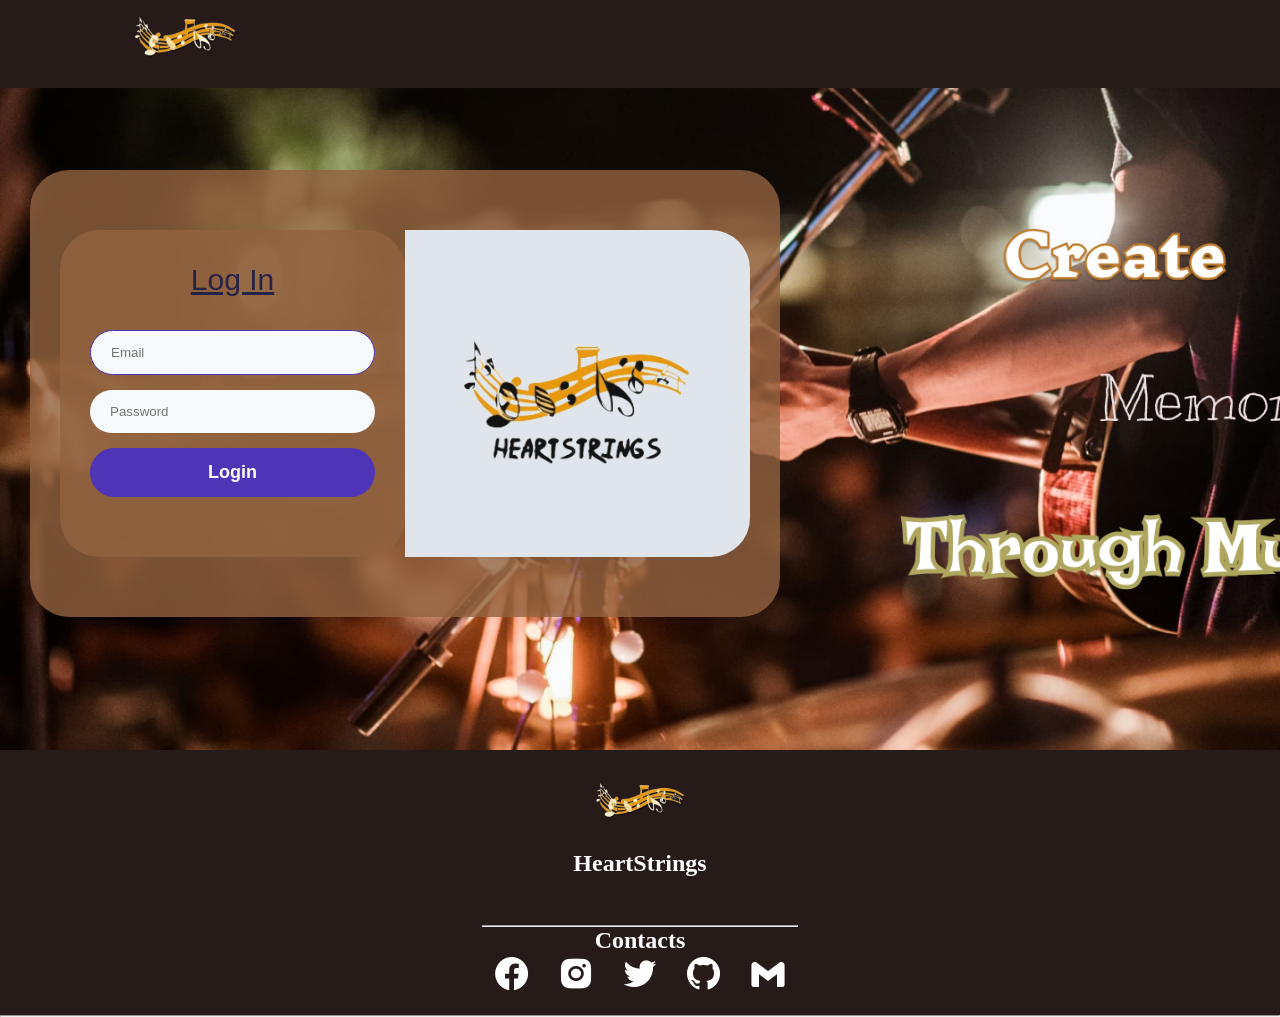
<file: HeartStrings/index.html>
<!DOCTYPE html>
<head>
    <title>Login Page</title>
    <link rel="stylesheet" href="guitarLogin.css">
    <link rel="stylesheet" href="https://unpkg.com/boxicons@latest/css/boxicons.min.css">
    <script src="JavaScriptGuitarShop.js"></script>
</head>
<body>
    <header>
        <a href="#" class="logo"><img src="images/logoProp.png"></a>
        <!--<ul class="navmenu">
            <hr><li><a href="NewGuitarShop.html">Home</a></li><hr>
            <li><a href="#about">About</a></li><hr>
            <li><a href="#team">Team</a></li><hr>
        </ul>-->
    </header>
    <div class="login-form">
        <div class="cont">
            <div class="main">
                <div class="cont">
                    <h2>Log In</h2>
                    <form action="" method="post">
                        <input type="text" id="email"placeholder="Email" required autofocus="">
                        <input type="password" id="password" placeholder="Password" required autofocus="">
                         <button class="btn" type="submit" onclick="testIfRight()">Login</button>
                    </form>
                     
                </div>
                <div class="form-img"><img src="images/TempLogo.png" alt=""></div>
            </div>
        </div>
    </div>
    <footer>
        <div class="content">
            <img src="images/logoProp.png">
            <h2>HeartStrings</h2>
            <div class="tagline">
                <p>Music that touches your heart</p>
            </div>
            <div class="contactbtns">
                <hr><h2>Contacts</h2>
                <i class='bx bxl-facebook-circle'></i>
                <i class='bx bxl-instagram-alt' ></i>
                <i class='bx bxl-twitter' ></i>
                <i class='bx bxl-github' ></i>
                <i class='bx bxl-gmail' ></i>
            </div>
        </div>
    </footer>
    <hr>
    
</body>
</html>
</file>
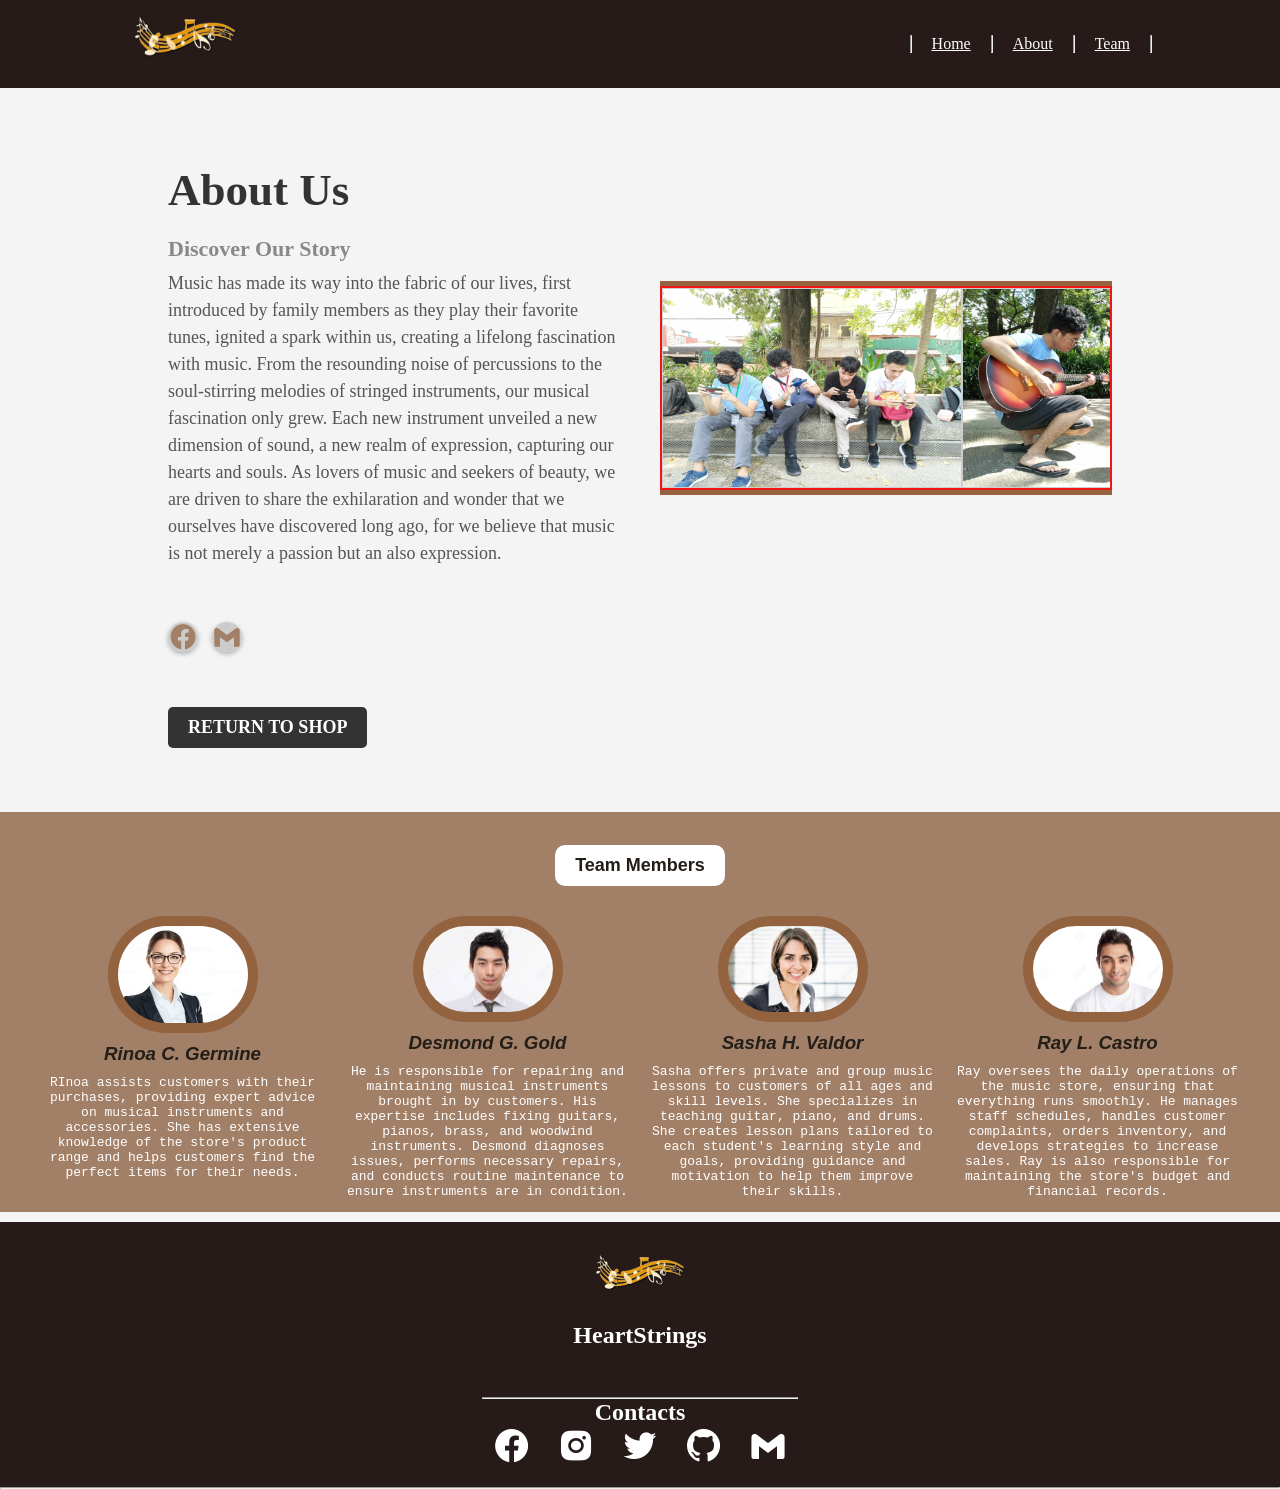
<file: HeartStrings/NewGuitarShopAboutUs.html>
<!DOCTYPE html>
<html>
    <head>
        <link rel="stylesheet" href="NewGuitarShop.css">
        <link rel="stylesheet" href="https://unpkg.com/boxicons@latest/css/boxicons.min.css">
    </head>
    <body>
        <header>
            <a href="#" class="logo"><img src="images/logoProp.png"></a>
            <ul class="navmenu">
                <hr><li><a href="NewGuitarShop.html">Home</a></li><hr>
                <li><a href="#about">About</a></li><hr>
                <li><a href="#team">Team</a></li><hr>
            </ul>
        </header>


        <section class="sectionaboutus" id="about">
            <div class="aboutus">
                <div class="containeraboutus">
                    <div class="row">
                        <div class="left">
                            <h2>About Us</h2>
                            <h3>Discover Our Story</h3>
                            <p>Music has made its way into the fabric of our lives, first introduced by family members as they play their favorite tunes, ignited a spark within us, creating a lifelong fascination with music. 

                                From the resounding noise of percussions to the soul-stirring melodies of stringed instruments, our musical fascination only grew. Each new instrument unveiled a new dimension of sound, a new realm of expression, capturing our hearts and souls.
                    
                                As lovers of music and seekers of beauty, we are driven to share the exhilaration and wonder that we ourselves have discovered long ago, for we believe that music is not merely a passion but an also expression.</p>
                                <div class="social-links">
                                    <i class='bx bxl-facebook-circle'></i>
                                    <i class='bx bxl-gmail' ></i>
                                </div>
                                <a href="NewGuitarShop.html" class="btn">Return to Shop</a>
                        </div>
                        <div class="right">
                            <section class="partners">
                                <div class="gallery-container">
                                    <div class="gallery">
                                        <img src="images/cod.jpg">
                                        <img src="images/hed.jpg">
                                        <img src="images/cod.jpg">
                                        <img src="images/hed.jpg">
                                        <img src="images/cod.jpg">
                                        <img src="images/hed.jpg">
                                        <img src="images/cod.jpg">
                                        <img src="images/hed.jpg">
                                    </div>
                                </div>
                                </section>
                        </div>
                    </div>
                </div>
            </div>
        </section>

        <div class="additionalInformation" id="team">
            <h4>Team Members</h4>
            <div class="gridaddinfo">
                <div class="addinf">
                    <img src="images/randomdud1.jpg">
                    <h3>Rinoa C. Germine</h3>
                    <p> RInoa assists customers with their purchases, providing expert advice on musical instruments and accessories. She has extensive knowledge of the store's product range and helps customers find the perfect items for their needs.</p>
                </div>
                <div>
                    <img src="images/randomdud2.jpg">
                    <h3>Desmond G. Gold</h3>
                    <p> He is responsible for repairing and maintaining musical instruments brought in by customers. His expertise includes fixing guitars, pianos, brass, and woodwind instruments. Desmond diagnoses issues, performs necessary repairs, and conducts routine maintenance to ensure instruments are in condition.</p>
                </div>
                <div>
                    <img src="images/randomdud3.jpg">
                    <h3>Sasha H. Valdor</h3>
                    <p>Sasha offers private and group music lessons to customers of all ages and skill levels. She specializes in teaching guitar, piano, and drums. She creates lesson plans tailored to each student's learning style and goals, providing guidance and motivation to help them improve their skills.</p>
                </div>
                <div>
                    <img src="images/randomdud4.jpg">
                    <h3>Ray L. Castro </h3>
                    <p> Ray oversees the daily operations of the music store, ensuring that everything runs smoothly. He manages staff schedules, handles customer complaints, orders inventory, and develops strategies to increase sales. Ray is also responsible for maintaining the store's budget and financial records.</p>
                </div>
            </div>
        </div>

        <footer>
            <div class="content">
                <img src="images/logoProp.png">
                <h2>HeartStrings</h2>
                <div class="tagline">
                    <p>Music that touches your heart</p>
                </div>
                <div class="contactbtns">
                    <hr><h2>Contacts</h2>
                    <i class='bx bxl-facebook-circle'></i>
                    <i class='bx bxl-instagram-alt' ></i>
                    <i class='bx bxl-twitter' ></i>
                    <i class='bx bxl-github' ></i>
                    <i class='bx bxl-gmail' ></i>
                </div>
            </div>
        </footer>
        <hr>
          
        

    </body>
</html>
</file>
<file: HeartStrings/guitarLogin.css>
*{
    margin: 0;
    padding: 0;
    box-sizing: border-box;
    scroll-behavior: smooth;
    list-style: none;
}

.login-form{
    background-image: url("images/stockFestival.png");
    padding: 30px;
    background-size: cover;
    height: 750px;
    font-family: 'poppins',sans-serif;
    padding-top: 170px;
}
.cont{
    max-width: 750px;
}
.cont h2{
    text-decoration:underline;
}

.login-form h2{
    line-height: 40px;
    margin-bottom: 5px;
    font-size: 30px;
    font-weight: 500;
    color: #272346;
    text-align: center;
}
.login-form .main{
    position: relative;
    display: flex;
    margin: 30px 0;
    
}
.cont{
    flex-basis: 50%;
    padding: 30px;
    background: #936340;
    border: #261B19;
    background: rgba(147, 99, 64, 0.8);
    border-radius: 39px;
}
.form-img{
    flex-basis: 50%;
    background: #dfe5ea;
    background-size: cover;
    padding: 40px;
    border-top-right-radius: 39px;
    border-bottom-right-radius: 39px;
}
.form-img img{
    max-width: 100%;
}

.btn,button,input{
    border-radius: 35px;
}
.btn:hover, button:hover{
  color: #272346;
    transition: 0.5s ease;
}
.login-form form{
    margin: 30px 0;
}
.login-form input{
    outline: none;
    margin-bottom: 15px;
    font-stretch: 16px;
    color: #999;
    text-align: left;
    padding: 14px 20px;
    width: 100%;
    display: inline-block;
    box-sizing: border-box;
    border: none;
    background: #f7fafc;
    transition: 0.3s ease;
}
.login-form input:focus{
    border: 1px solid #4e34b6;
}

.login-form button{
    font-size: 18px;
    color: #fff;
    width: 100%;
    background: #4e34b6;
    border: none;
    padding: 14px 15px;
    font-weight: 600;
    transition: 0.3s ease;
}
@media(max-width:736px){
    .login-form .main{
        flex-direction: column;
    }
    .login-form form{
        margin-top: 30px;
        margin-bottom: 10px;
    }
    .form-img{
        border-radius: 0;
        border-bottom-left-radius: 8px;
        border-bottom-right-radius: 8px;
        order: 2;
    }
    .cont{
        order: 1;
        border-radius: 0;
        border-top-left-radius: 8px;
        border-top-right-radius: 8px;
    }

}

header{
    position: fixed;
    padding: 2px 10%;
    width: 100%;
    top: 0;
    left: 0;
    z-index: 1000;
    display: flex;
    align-items: center;
    justify-content: space-between;  /* baguhin pagdikasya */
    background-color:#261B19;

}

.logo img{
    max-width: 150px;
    height: 80px;
}
.navmenu{
    display: flex;
}
.navmenu a{
    color: #fff;
    font-size: 16px;
    text-transform: capitalize;
    padding: 10px 20px;
    font-weight: 400;
    margin: 20;
    transition: all .42 ease;
}

.navmenu a:hover{
    color: #EE1c47;

}
.navIcon{
    display: flex;
    align-items: center;
}
.navIcon i{
    margin-right: 20px;
    color: #fff;
    font-size: 25px;
    font-weight: 400;
    z-index: 10001;
    transition: all .42 ease;
}
.navIcon i:hover{
    transform: scale(1.5);
    color: #EE1c47;
}
#menuIcon{
    font-size:35px;
    color: #2c2c2c;
    z-index: 10001;
    cursor: pointer;
}


footer{
    background-color: #261B19; 
    padding: 20px 0;
    display: flex;
    flex-direction: column;
    align-items: center;
    text-align: center;
}

footer .content{
    display: flex;
    flex-direction: column;
    align-items: center;
}

footer img{
    max-width: 100px; 
    height: auto;
    margin-bottom: 10px;
    cursor: pointer;
}

footer h2{
    font-size: 24px;
    color: white; 
    margin: 0;
}

footer .tagline{
    opacity: 0; 
    transition: opacity 0.3s ease, left 0.3s ease;;
    margin-top: 10px;
    color: wheat;
}
footer .content:hover .tagline{
    opacity: 1; 
    left: 0;
}

@keyframes slideIn{
    from {
        opacity: 0;
        transform: translateX(-100%);
    }
    to {
        opacity: 1;
        transform: translateX(0);
    }
}

footer:hover .tagline{
    animation: slideIn 0.5s forwards; 
}

footer .contactbtns{
    margin-top: 20px;
}

footer .contactbtns i{
    font-size: 40px;
    margin: 0 10px;
    color: white; 
    cursor: pointer;
    transition: color 0.3s ease; 
}

footer .contactbtns i:hover{
    color: #f39c12; 
}
</file>
<file: HeartStrings/NewGuitarShop.css>
*{
    margin: 0;
    padding: 0;
    box-sizing: border-box;
    scroll-behavior: smooth;
    list-style: none;
}
body{
   /*background-image: url(images/bg2.jpg) ;
    background-attachment: fixed;*/
    background-color: #f4f4f4;
    /* align-items: start;
    min-height: 100vh;*/
    
}
header{
    position: fixed;
    padding: 2px 10%;
    width: 100%;
    top: 0;
    left: 0;
    z-index: 1000;
    display: flex;
    align-items: center;
    justify-content: space-between;  /* baguhin pagdikasya */
    background-color:#261B19;

}

.logo img{
    max-width: 150px;
    height: 80px;
}
.navmenu{
    display: flex;
}
.navmenu a{
    color: #fff;
    font-size: 16px;
    text-transform: capitalize;
    padding: 10px 20px;
    font-weight: 400;
    margin: 20;
    transition: all .42 ease;
}

.navmenu a:hover{
    color: #EE1c47;

}
.navIcon{
    display: flex;
    align-items: center;
}
.navIcon i{
    margin-right: 20px;
    color: #fff;
    font-size: 25px;
    font-weight: 400;
    z-index: 10001;
    transition: all .42 ease;
}
.navIcon i:hover{
    transform: scale(1.5);
    color: #EE1c47;
}
#menuIcon{
    font-size:35px;
    color: #2c2c2c;
    z-index: 10001;
    cursor: pointer;
}
section{
    padding:  5% 10%;
}
.mainHome{
    width: 100%;
    height: 100vh;
    background-image: url(images/stud.jpg);
    background-position: center;
    border-radius: 100px;
    background-size: cover;
    display: grid;
    grid-template-columns: repeat(1,1fr);
    align-items: center;
}
.mainText h5, .mainText p{
    color: #EE1c47;
    font-size: 60px;
    text-transform: capitalize;
    font-weight: 500;

}

.mainText h1{
    color: whitesmoke;
    font-size: 130px;
    text-transform: capitalize;
    line-height: 1.1;
    font-weight: 600;
    margin: 6px 0 10px;
}
.mainText span{
    color: #EE1c47;
}
.mainText p{
    font-size: 30px;
}
.shopnowbtn{
    display: inline-block;
    color: #111;
    font-size: 16px;
    background-color: #EE1c47;;
    font-weight: 500;
    text-transform: capitalize;
    border: 2px solid #111;
    margin-top: 20px;
    padding: 12px 25px;
    border-radius: 100px;
    animation: growShrink 2s infinite;
    transition: all .42 ease;
}
@keyframes growShrink{
    0%, 100% {
        transform: scale(1); 
    }
    50% {
        transform: scale(1.3);
    }
}
.shopnowbtn:hover{
    background-color: #000;
    color: #fff;
}
.mainBtn i{
    vertical-align: middle;
}
.centerText h2{
    color: #A27F67;
    font-size: 28px;
    text-transform: capitalize;
    text-align: center;
    margin-bottom: 30px;
}
.partnerglazzing h2{
    color: #A27F67;
    font-family: 'Lucida Sans', 'Lucida Sans Regular', 'Lucida Grande', 'Lucida Sans Unicode', Geneva, Verdana, sans-serif;
    font-size: 28px;
    text-transform: capitalize;
    text-align: center;
}


.centerText span{
    color: #EE1c47;
    
}
.centerText{
    padding: 10px;
    text-align: center;
    margin: 10px;
    background-color: #261B19;
   
}
.partnerglazzing{
    padding: 20px;
    margin: 20px;
    margin-bottom: 0px;
    background-color: #261B19;
}


.partners{
    width: 100%;
    display: flex;
    justify-content: center;
    align-items: center;
    background-color: #936340;
    padding: 5px 0; 
    box-sizing: border-box;
}

.gallery-container{
    overflow: hidden;
    height: max-content;
    width: 100%;
    max-width: 100%;
    border: 2px solid #f01616;
    background-color: #fff;
    position: relative;
}

.gallery{
    height: 200px;
    display: flex;
    width: max-content;
    animation: scroll-left  10s linear infinite;
}

.gallery img, .gallerybot img{
    width: 300px;
    height: auto;
    margin: 0;
    border: 1px solid #ccc;
}

.gallery img:hover{
    transition: all .40s;
    transform: scale(1.05); 
}

@keyframes scroll-left{
    0% {
        transform: translateX(0);
    }
    100% {
        transform: translateX(-50%);
    }
}
.addinfo{
    /*border-radius: 100pc; */
    width: 100%;
    height: 500px;
    background-image: url(images/limitedEvent.png);
    background-position: center;
    background-size: cover;
    margin-bottom: 10px;
}


.storeProduct{
    background-color: #f7e2d4;
}


.storeProduct h5{
    /*background-color: #a6a1a1;*/
    color: #080808;
    font-weight: 6000;
    align-self: center;
}
.bxs-cart-add{
    position: absolute;
    margin-right: 20%;
    bottom: 0;
    width: 90%;
    padding: 10px;
    cursor: pointer;
    background-color: #000;
    color: #fff;
}
.bxs-cart-add:hover{
    background-color: #EE1c47;
}
.products{
    display: grid;
    grid-template-columns: repeat(auto-fit, minmax(260px, auto));
    gap: 2rem;
}
.alpha{
    position: relative;
    transition: all .40s;
    width: 250px; 
    height: 550px; 
    border: 4px solid #464545;
    padding: 10px;
    margin: 10px;
    box-sizing: border-box;
    
}
.alpha img{
    width: 100%;
    height: auto;
    transition: all .40s;
}
.alpha:hover{
    transition: all .40s;
    background-color: #A27F67;
    transform: scale(1.05);    /*aaaaaaaaaaaaaaaaaaaaaaaaaaaaaaaaaaaaaaaaaaaaaaaaaaaaaaaaaaaaaaaaaaaaaaaaaaaaaaaaaaaaaaaaaaaaaaaaaaaaaaaaaaaaaaaaaaaaaaaaaaaaa*/
}
.shoppingCart{
    position: fixed;
    top: 0;
    overflow-y: auto; /*scroll testing di nagana maayos*/
    right: -100%;
    width: 300px;
    min-height: 100vh;
    padding: 20px;
    background-color:#936340;
    border: 4px solid #464545;
    transition: 0.5s;
    box-shadow: -2px 0 4px hsl(0, 4%, 15% / 10%);
}
.shoppingCartText{
    font-size: 1.5rem;
    font-weight: 600;
    text-align: center;
    margin-bottom: 2rem;
}
.cart-box{
    display: grid;
    grid-template-columns: 32% 50% 18%;
    align-items: center;
    gap: 1rem;
    margin-top: 1rem;
}
.cart-box img{
    width: 100%;
    height: 100px; /*duda*/
    object-fit: contain;
    padding: 10px;
}
.cart-detailsbox{
    display: grid;
    row-gap: 0.5rem;
}
.cart-item-quantity{
    border: 2px solid black;
    outline-color:#040404;
    width: 2.4rem;
    text-align: center;
    font-size: 1rem;
}
.bxs-trash{
    font-size: 24px;
    color: #020202;
    cursor: pointer;
}
.bxs-trash:hover{
    color:#EE1c47;
}
.total{
    display: flex;
    justify-content: flex-end;
    margin-top: 3px;
    border-top: solid black;
}
.total-price{
    margin-left: 5px;
}
.btn-buy{
    display: flex;
    margin: 15px auto 0 auto;
    padding: 12px 20px;
    background-color: #000;
    color: #fff;
    cursor: pointer;
}
.btn-buy:hover, #close-cart:hover{
    background-color: #EE1c47;
}
#close-cart{
    position: absolute;
    top: 5px;
    right: 4px;
    font-size: 30px;
    cursor: pointer;
}
.shoppingCart.active{
    right: 0;
}

.containerCheckout{
    max-width: 300px;
    margin: auto;
    background: white;
    padding: 20px;
    border-radius: 5px;
    box-shadow: 0 0 10px rgba(0, 0, 0, 0.1);
}

h20{
    text-align: center;
}

.Creds{
    margin-bottom: 20px;
}

.Creds h31{
    border-bottom: 1px solid #ddd;
    padding-bottom: 10px;
    margin-bottom: 10px;
}

label{
    display: block;
    margin-bottom: 5px;
}

input[type="text"],input[type="email"],input[type="submit"]{
    width: 100%;
    padding: 10px;
    margin-bottom: 10px;
    border: 1px solid #ddd;
    border-radius: 5px;
}

input[type="submit"]{
    background-color: #4CAF50;
    color: white;
    border: none;
    cursor: pointer;
}

input[type="submit"]:hover{
    background-color: #45a049;
}



.modal{
    display: none;
    position: fixed;
    z-index: 1;
    left: 0;
    top: 0;
    width: 100%; 
    height: 100%; 
    overflow: auto; 
    background-color: rgb(0,0,0); 
    background-color: rgba(0,0,0,0.4);
}

.modal-content{
    background-color: #fefefe;
    margin: 15% auto;
    padding: 20px;
    border: 1px solid #888;
    width: 35%;
}

.close{
    color: #aaa;
    float: right;
    font-size: 28px;
    font-weight: bold;
}

.close:hover,.close:focus{
    color: black;
    text-decoration: none;
    cursor: pointer;
}

.GUITAR img:hover{
    transition: all .40s;
    transform: scale(1.02); 
}

.grid-container{
    display: grid;
    gap: 10px;
    height: 800px;
    background-color: #fff;
    margin-top: 10px;
  }

  .grid-item img{
    max-width: 100%;
    height: 100%;
    display: block;
}
  
  .grid-item img:hover{
    transition: all .40s;
    transform: scale(1.03); 
  }
  
  .item1{
    grid-column: 1 / span 2;
    grid-row: 1;
  }
  
  .item2{
    grid-column: 3;
    grid-row: 1 / span 2;
  }
  
  .item5{
    grid-column: 1 / span 3;
    grid-row: 3;
  }
  #guitar{
    width: 150%;
  }
  .GUITAR{
    width: 790px;
  }

  .sectionaboutus{
   /* background-image: url(images/stud.jpg);*/
  }

  .aboutus{
    margin-top: 100px;
    padding: 80 px 0px;
  }
  .containeraboutus{
    max-width: 1200px;
    margin: 0 auto;
   
    padding: 0 20px;
  }
  .row{
    display: flex;
    flex-wrap: wrap;
  }
  .left, .right{
    flex: 0 0 50%;
    max-width: 50%;
    padding: 0 20px;
  }
  .right{
    padding-top: 117px;
  }
  .aboutus h2{
    font-size: 45px;
    margin-bottom: 20px;
    color: #333;
  }
  .aboutus h3{
    font-size: 22px;
    color:#888;
    margin-bottom: 8px;
  }
  .aboutus p{
    font-size: 18px;
    line-height: 1.5;
    color: #555;
    margin-bottom: 20px;
  }
  .aboutus img{
    display:block;
    max-width: 100%;
    height: auto;
    margin: 0 auto;
  }


  .social-links{
    margin-bottom: 20px;
    height: 100px;
  }
  .social-links i{
    display:inline;
    font-size: 30px;
    line-height: 100px;
    border-radius: 60px;
    margin-right: 10px;
    color: #A27F67;
    background-color: #ccc;
    box-shadow: 0 2px 5px rgba(0, 0, 0, 0.3);
    transition:  all 0.4s ease;
  }
  .social-links i:hover{
    transform:translateY(-3px);
    background-color: #EE1c47;
  }




  .btn{
    text-decoration: none;
    color: #fff;
    display:  inline-block;
    padding: 10px 20px;
    font-size: 18px;
    font-weight: bold;
    text-transform: uppercase;
    border-radius: 5px;
    background-color: #333;
    transition: all 0.4s ease;
  }
  .btn:hover{
    transform:translateY(-3px);
    background-color: #EE1c47;
  }


  .additionalInformation{
    background: #A27F67;
    color: #231e18;
    height: 400px;
    text-align: center;
    font-style:italic;
    font-family: 'Lucida Sans', 'Lucida Sans Regular', 'Lucida Grande', 'Lucida Sans Unicode', Geneva, Verdana, sans-serif;
    display: flex;
    align-items: center;
    justify-content: center;
    flex-direction: column;
  }
  .gridaddinfo{
    display: grid;
    gap: 20px;
    grid-template-columns: repeat(auto-fit, minmax(200px, 1fr));
    width: 100%;
    max-width: 1200px;
}
  .gridaddinfo i{
    font-size: 45px;
    padding: 30px;
    margin-bottom: 10px;
    background-color: white;
    border-radius: 60px;
  }
  .gridaddinfo img{
    font-size: 45px;
    padding: 10px;
    margin-bottom: 10px;
    background-color: #936340;
    border-radius: 60px;
    width: 150px;
    height: auto;
  }

  .gridaddinfo p{
    padding-top: 10px;
    font-style: normal;
    color: white;
    font-size: small;
    font-family: 'Courier New', Courier, monospace;
  }
  .addinf, .gridaddinfo div {
    display: flex;
    flex-direction: column;
    align-items: center;
}
.additionalInformation h4{
    margin-bottom: 30px;
    margin-top: 20px;
    font-family: Verdana, Geneva, Tahoma, sans-serif;
    font-size: large;
    font-style: normal;
    background-color: white;
    border-radius: 10px;
    padding: 10px 20px;
}




footer{
    background-color: #261B19; 
    padding: 20px 0;
    margin-top: 10px;
    display: flex;
    flex-direction: column;
    align-items: center;
    text-align: center;
}

footer .content{
    display: flex;
    flex-direction: column;
    align-items: center;
}

footer img{
    max-width: 100px; 
    height: auto;
    margin-bottom: 10px;
    cursor: pointer;
}

footer h2{
    font-size: 24px;
    color: white; 
    margin: 0;
}

footer .tagline{
    opacity: 0; 
    transition: opacity 0.3s ease, left 0.3s ease;;
    margin-top: 10px;
    color: wheat;
}
footer .content:hover .tagline{
    opacity: 1; 
    left: 0;
}

@keyframes slideIn{
    from {
        opacity: 0;
        transform: translateX(-100%);
    }
    to {
        opacity: 1;
        transform: translateX(0);
    }
}

footer:hover .tagline{
    animation: slideIn 0.5s forwards; 
}

footer .contactbtns{
    margin-top: 20px;
}

footer .contactbtns i{
    font-size: 40px;
    margin: 0 10px;
    color: white; 
    cursor: pointer;
    transition: color 0.3s ease; 
}

footer .contactbtns i:hover{
    color: #f39c12; 
}
</file>
